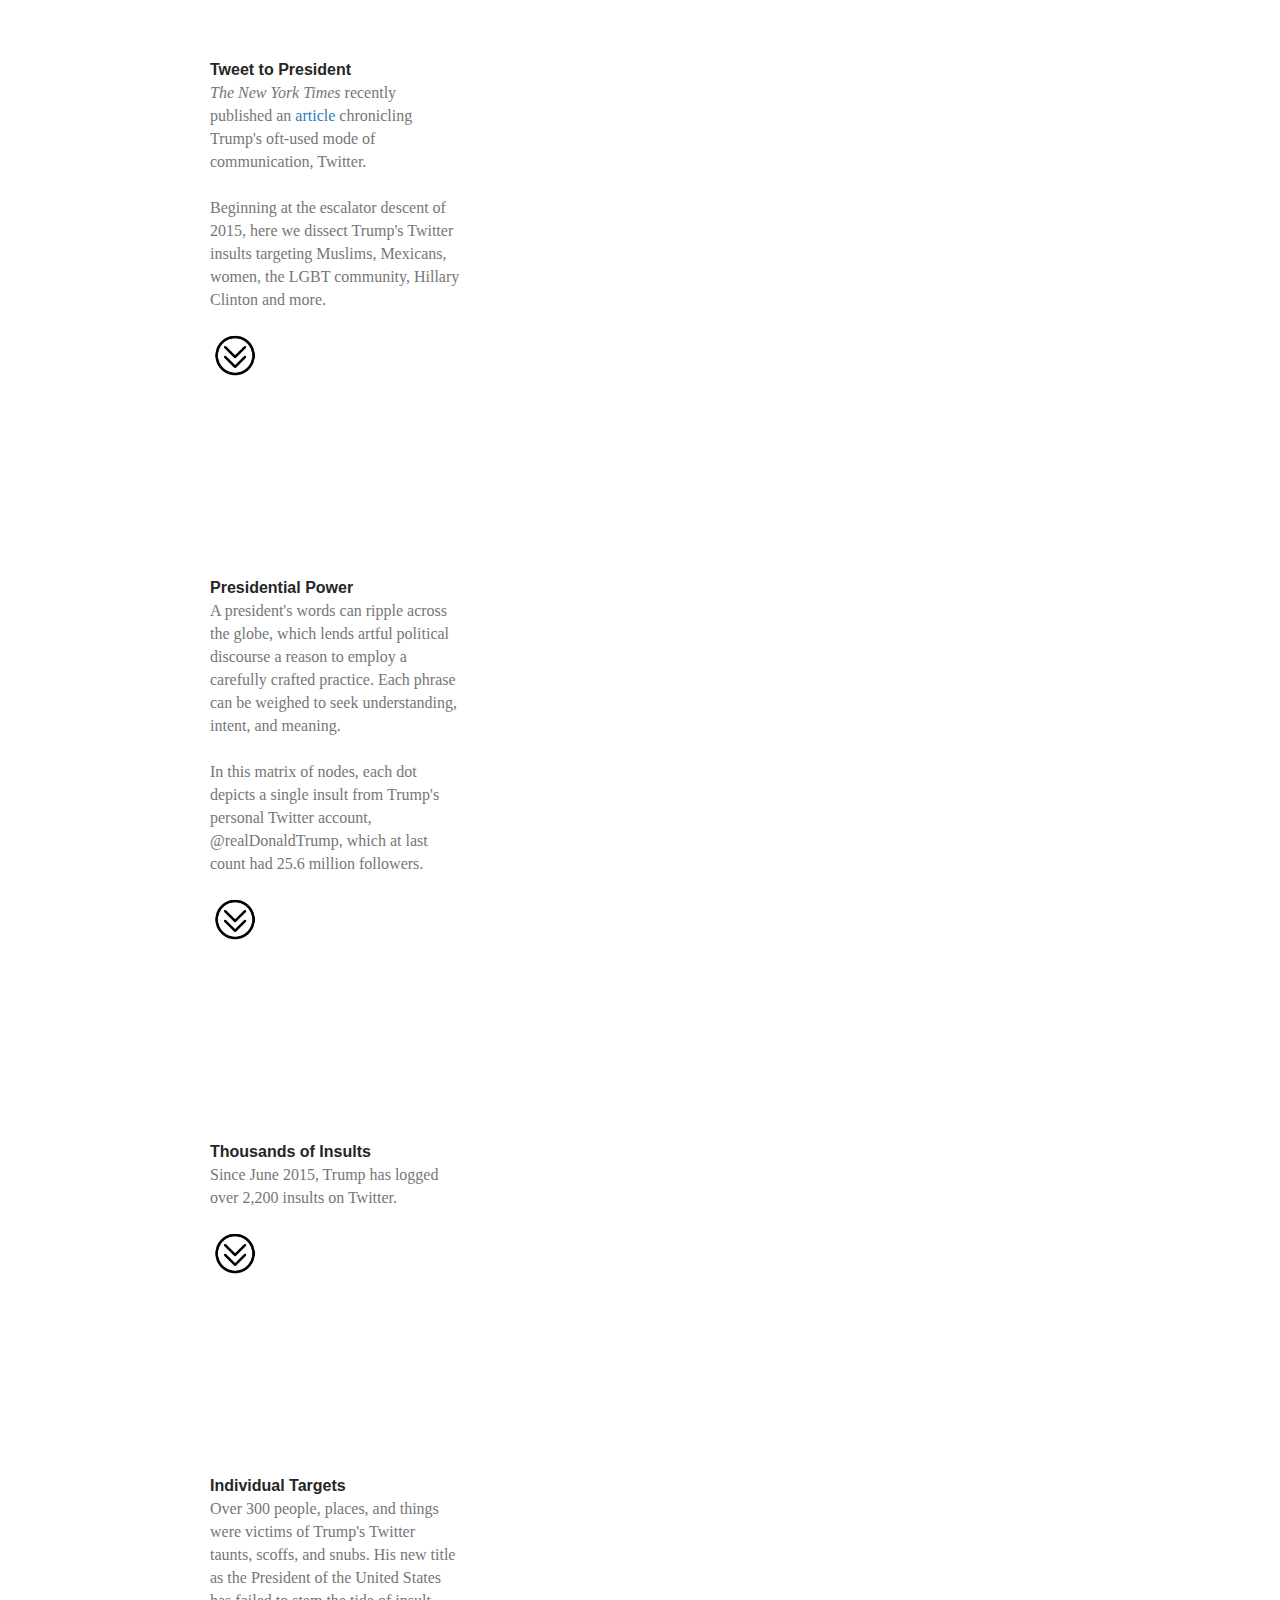
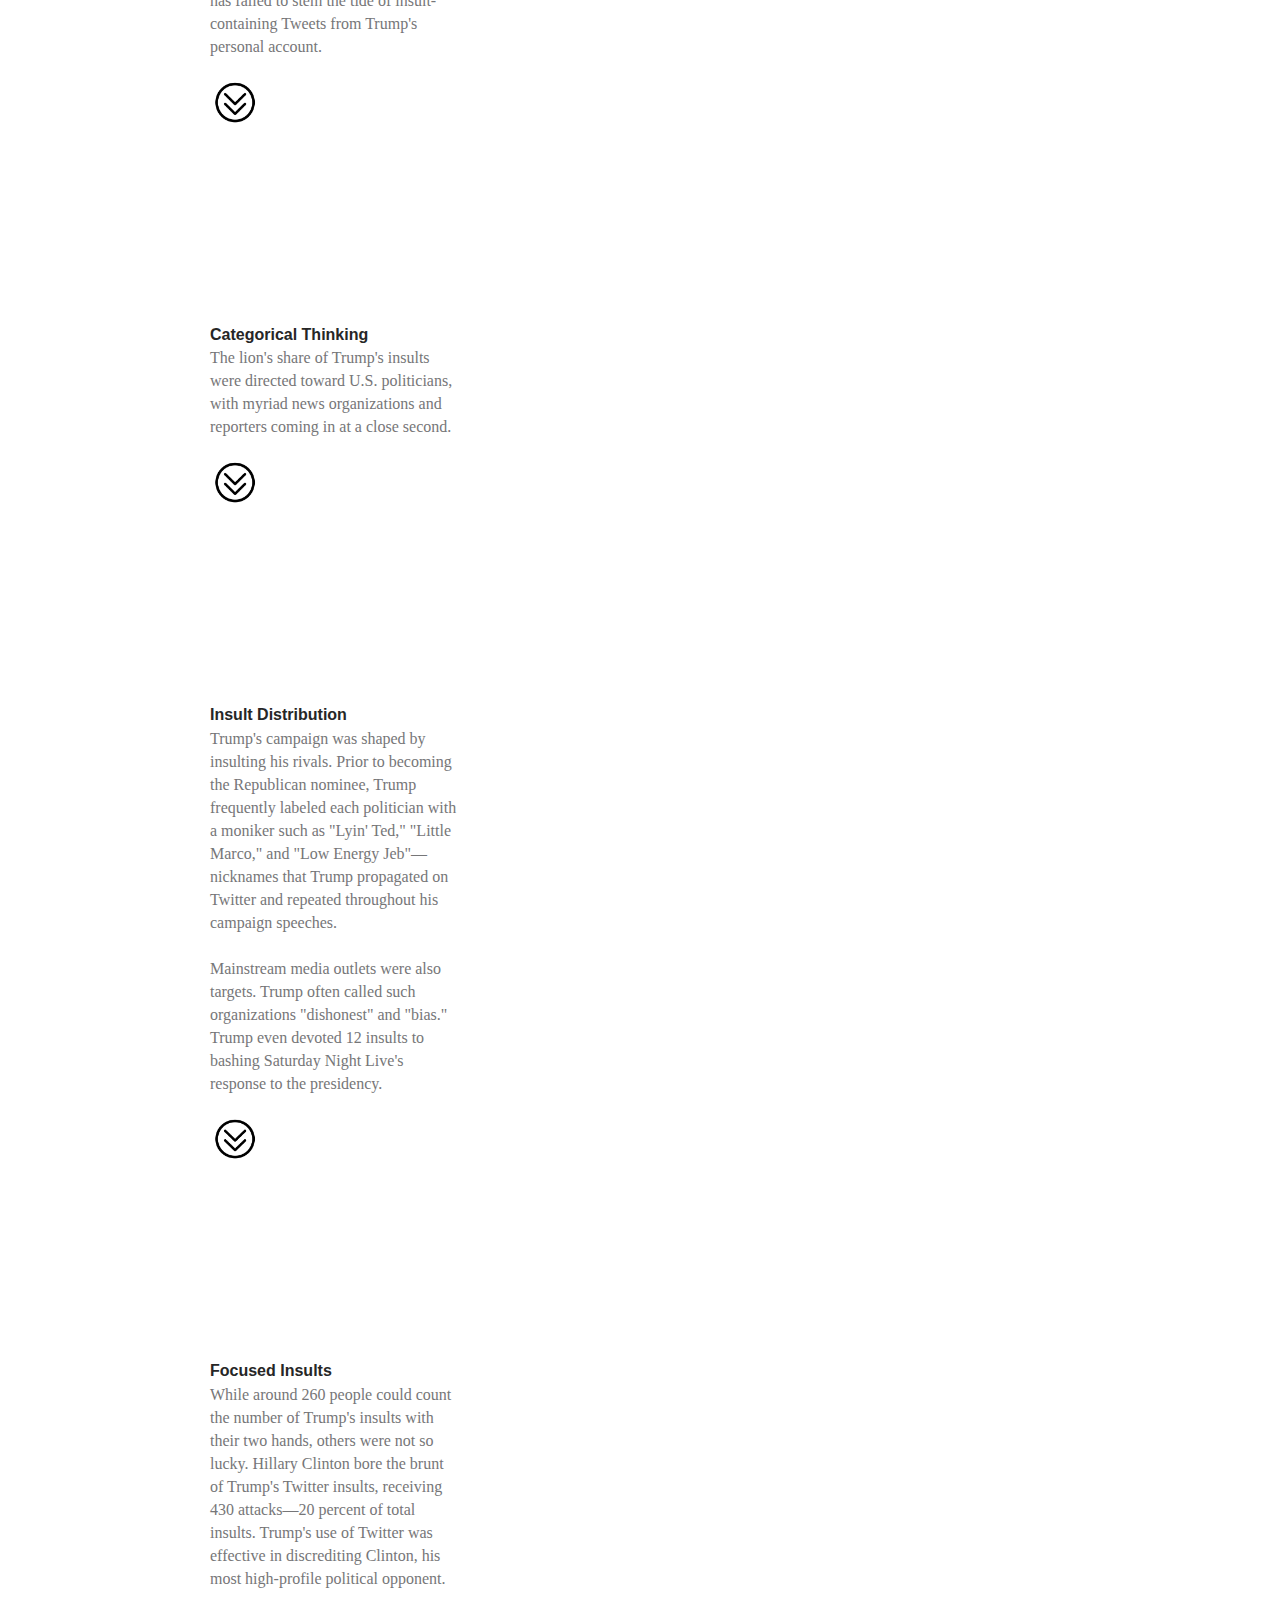
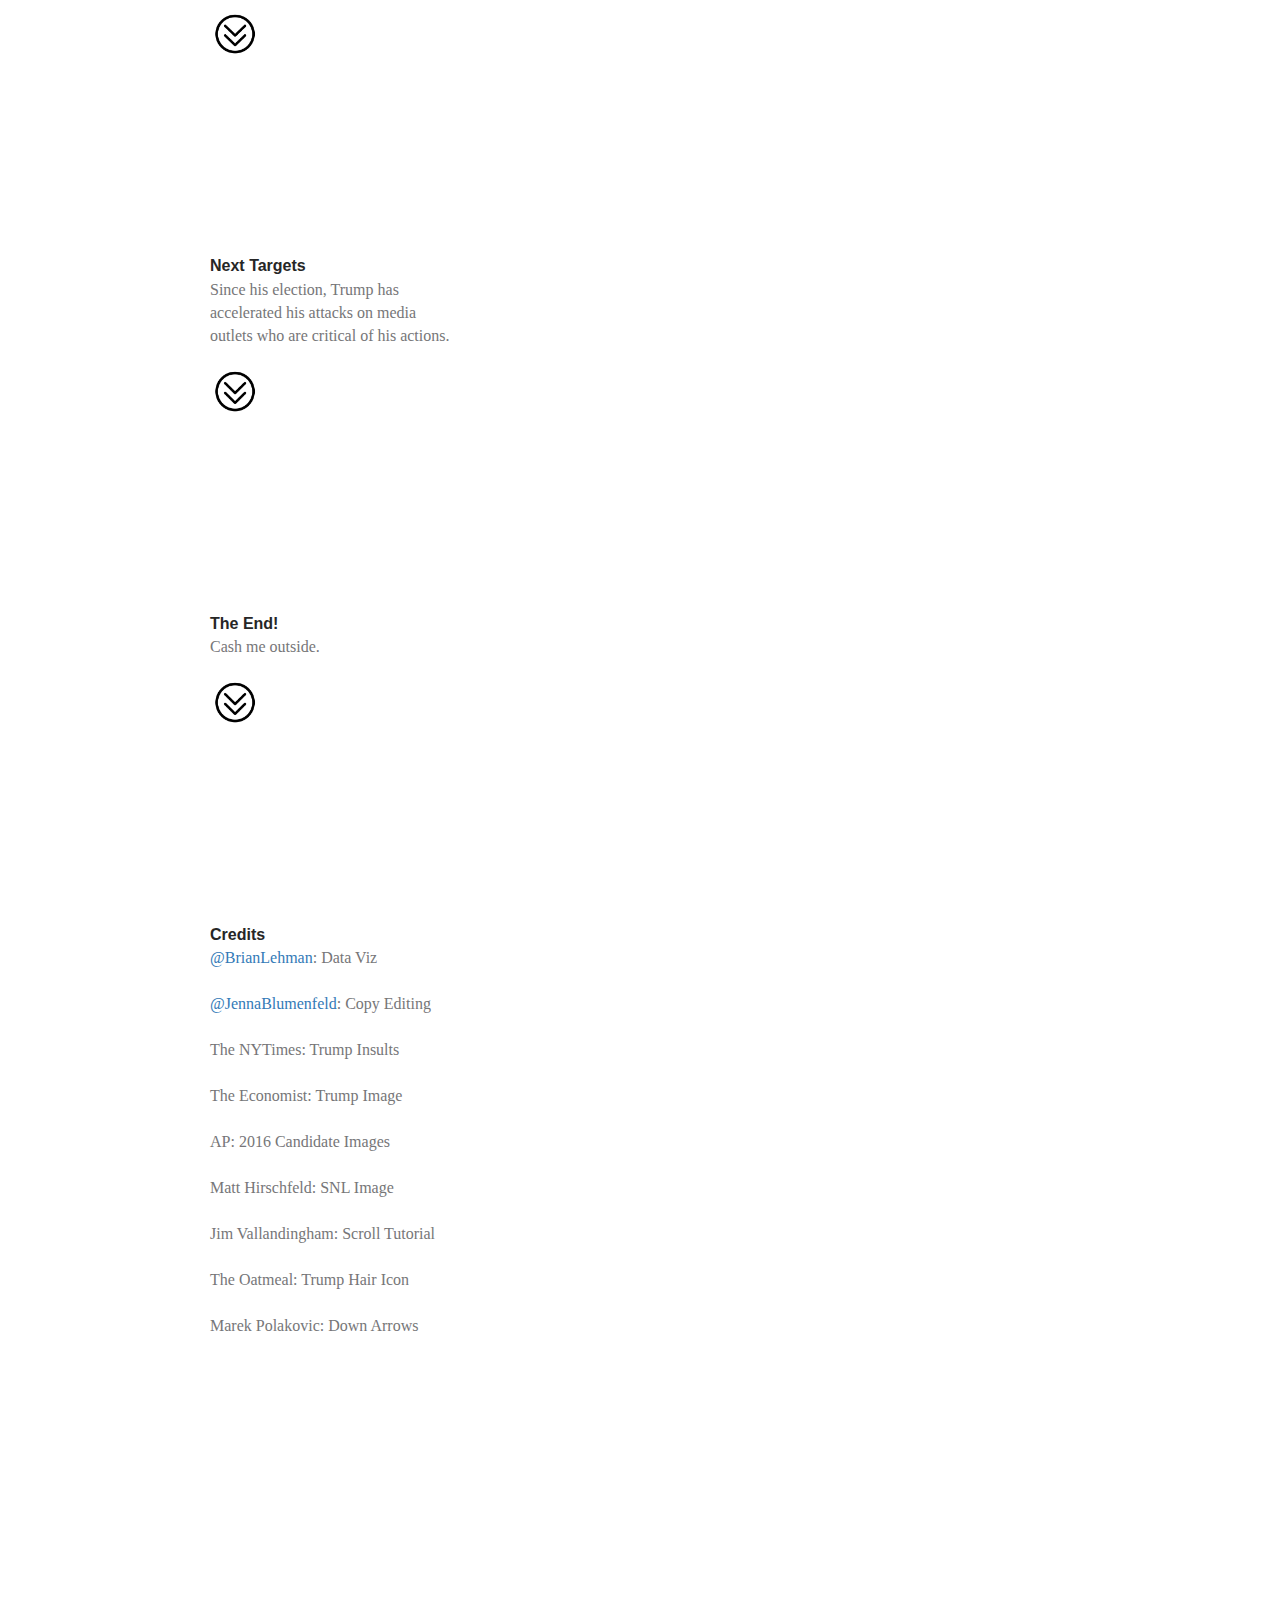
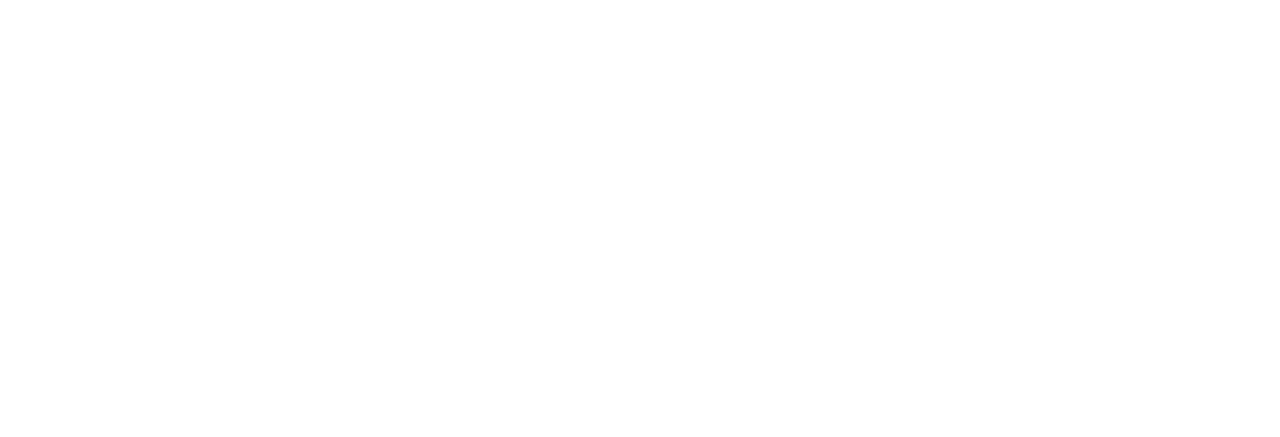
<file: index.html>
<!DOCTYPE html>
<html>
<head>
  <title>Tweet Bigly</title>
  <link rel="stylesheet" type="text/css" href="css/bootstrap.min.css"/>
  <link rel="stylesheet" type="text/css" href="css/style.css"/>
   <link rel="icon" 
     type="image/png" 
     href="img/trump_just_hair.png" 
      >
  <script>

    window.twttr = (function(d, s, id) {
      var js, fjs = d.getElementsByTagName(s)[0],
        t = window.twttr || {};
      if (d.getElementById(id)) return t;
      js = d.createElement(s);
      js.id = id;
      js.src = "https://platform.twitter.com/widgets.js";
      fjs.parentNode.insertBefore(js, fjs);

      t._e = [];
      t.ready = function(f) {
        t._e.push(f);
      };

      return t;
    }(document, "script", "twitter-wjs"));
  </script>
  <script src="https://d3js.org/d3.v4.min.js"></script>
  <script src="https://d3js.org/d3-queue.v3.min.js"></script>
  <!--<script src="js/queue.js"></script>-->
  <script src="js/scroller.js"></script>
  <script src="js/network.js" type="text/javascript"></script>
</head>
<body>
<script src="js/sections.js"></script>

<div class="container">
  <div id='graphic'>
    <div id='sections'>
      <section class="step">
        <div class="title">Tweet to President</div>
        <i>The New York Times</i> recently published an <a href="https://www.nytimes.com/interactive/2016/01/28/upshot/donald-trump-twitter-insults.html" target="_blank">article</a> chronicling Trump's oft-used mode of communication, Twitter.
        <br></br>
        Beginning at the escalator descent of 2015, here we dissect Trump's Twitter insults targeting Muslims, Mexicans, women, the LGBT community, Hillary Clinton and more.
        <br></br>
        <img src="./img/noun_118616_cc.png" alt="scroll down" style="width:50px; align-items: center; justify-content: center;" id="scroll_img">
      </section>
      <section class="step">
        <div class="title">Presidential Power</div>
        A president's words can ripple across the globe, which lends artful political discourse a reason to employ a carefully crafted practice. Each phrase can be weighed to seek understanding, intent, and meaning.
        <br></br>
        In this matrix of nodes, each dot depicts a single insult from Trump's personal Twitter account, @realDonaldTrump, which at last count had 25.6 million followers.
        <br></br>
        <img src="./img/noun_118616_cc.png" alt="scroll down" style="width:50px; align-items: center; justify-content: center;" id="scroll_img">
      </section>

      <section class="step">
        <div class="title">Thousands of Insults</div>
        Since June 2015, Trump has logged over 2,200 insults on Twitter.
        <br></br>
        <img src="./img/noun_118616_cc.png" alt="scroll down" style="width:50px; align-items: center; justify-content: center;" id="scroll_img">
      </section>
      <section class="step">
        <div class="title">Individual Targets</div>
        Over 300 people, places, and things were victims of Trump's Twitter taunts, scoffs, and snubs. His new title as the President of the United States has failed to stem the tide of insult-containing Tweets from Trump's personal account.
        <br></br>
        <img src="./img/noun_118616_cc.png" alt="scroll down" style="width:50px; align-items: center; justify-content: center;" id="scroll_img">
      </section>
      <section class="step">
        <div class="title">Categorical Thinking</div>
        The lion's share of Trump's insults were directed toward U.S. politicians, with myriad news organizations and reporters coming in at a close second.
        <br></br>
        <img src="./img/noun_118616_cc.png" alt="scroll down" style="width:50px; align-items: center; justify-content: center;" id="scroll_img">
      </section>
      <section class="step">
        <div class="title">Insult Distribution</div>
        Trump's campaign was shaped by insulting his rivals. Prior to becoming the Republican nominee, Trump frequently labeled each politician with a moniker such as "Lyin' Ted," "Little Marco," and "Low Energy Jeb"&mdash;nicknames that Trump propagated on Twitter and repeated throughout his campaign speeches.
        <br></br>
        Mainstream media outlets were also targets. Trump often called such organizations "dishonest" and "bias." Trump even devoted 12 insults to bashing Saturday Night Live's response to the presidency.
        <br></br>
        <img src="./img/noun_118616_cc.png" alt="scroll down" style="width:50px; align-items: center; justify-content: center;" id="scroll_img">
      </section>
      <section class="step">
        <div class="title">Focused Insults</div>
         While around 260 people could count the number of Trump's insults with their two hands, others were not so lucky. Hillary Clinton bore the brunt of Trump's Twitter insults, receiving 430 attacks&mdash;20 percent of total insults. Trump's use of Twitter was effective in discrediting Clinton, his most high-profile political opponent.
        <br></br>
        <img src="./img/noun_118616_cc.png" alt="scroll down" style="width:50px; align-items: center; justify-content: center;" id="scroll_img">
      </section>
      <section class="step">
        <div class="title">Next Targets</div>
        Since his election, Trump has accelerated his attacks on media outlets who are critical of his actions.
        <br></br>
        <img src="./img/noun_118616_cc.png" alt="scroll down" style="width:50px; align-items: center; justify-content: center;" id="scroll_img">
      </section>
      <section class="step">
        <div class="title">The End!</div>
        Cash me outside.
        <br></br>
        <img src="./img/noun_118616_cc.png" alt="scroll down" style="width:50px; align-items: center; justify-content: center;" id="scroll_img">
      </section>
      <section class="step">
        <div class="title">Credits</div>
        <a href=https://twitter.com/BrianLehman>@BrianLehman</a>: Data Viz
        <br></br>
        <a href=https://twitter.com/JennaBlumenfeld>@JennaBlumenfeld</a>: Copy Editing
        <br></br>
        The NYTimes: Trump Insults
        <br></br>
        The Economist: Trump Image
        <br></br>
        AP: 2016 Candidate Images
        <br></br>
        Matt Hirschfeld: SNL Image
        <br></br>
        Jim Vallandingham: Scroll Tutorial
        <br></br>
        The Oatmeal: Trump Hair Icon
        <br></br>
        Marek Polakovic: Down Arrows
      </section>
    </div>
    <div id='vis'>
    </div>
    <div id="extra-space">
    </div>
  </div>
</div>


<!--<script src="js/d3.js"></script>-->
<!--<script src="https://d3js.org/d3.v3.min.js"></script>-->
</body>
</html>
</file>
<file: css/style.css>
.container {
  width: 890px;
}

#graphic {
  padding-top: 60px;
}


#sections {
  position: relative;
  display: inline-block;
  width: 250px;
  top: 0px;
  z-index: 90;
  padding-bottom: 200px;
}

.step {
  margin-bottom: 200px;
  font-family: "TiemposTextWeb-Regular","Georgia";
  font-size: 16px;
  line-height: 23px;
  color: #767678;
}

#sections .title {
  font-family: Arial,Helvetica,"san-serif";
  font-size: 16px;
  font-weight: bold;
  margin-bottom: 2px;
  color: #262626;
  line-height: 1.2em;
}

#extra-space {
  height: 300px;
}

#vis {
  display: inline-block;
  position: fixed;
  top: 60px;
  margin-left: 0;
  /*height: 600px; 
  width: 600px; 
  background-color: #ddd
  */
}

#vis .title {
  font-size:100px;
  text-anchor: middle;
}

#vis .sub-title {
  font-size:55px;
  text-anchor: middle;
}

.axis path,
.axis line {
  fill: none;
  stroke: #666;
  shape-rendering: crispEdges;
}

.highlight {
  fill: #008080;
  font-weight: bold;
}

.cough-arrow {
  stroke: #000;
  stroke-width: 4px;

}
</file>
